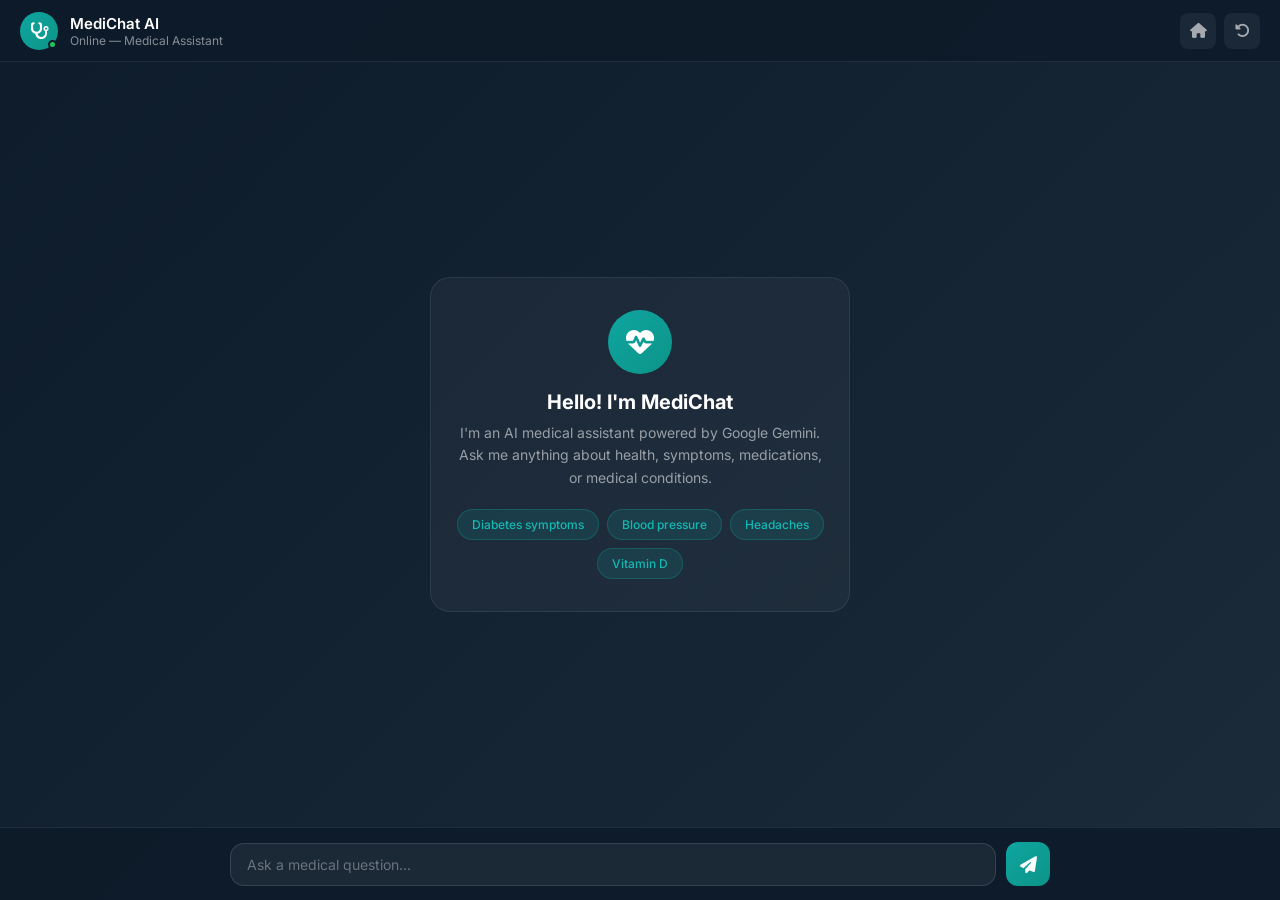
<file: templates/chatbox.html>
<!DOCTYPE html>
<html lang="en">
<head>
  <meta charset="UTF-8"/>
  <meta name="viewport" content="width=device-width, initial-scale=1.0"/>
  <title>MediChat — AI Chat</title>
  <link href="https://fonts.googleapis.com/css2?family=Inter:wght@400;500;600;700&display=swap" rel="stylesheet">
  <link rel="stylesheet" href="https://cdnjs.cloudflare.com/ajax/libs/font-awesome/6.4.0/css/all.min.css">
  <style>
    *,*::before,*::after{box-sizing:border-box;margin:0;padding:0}
    :root{--navy:#0d1b2a;--teal:#0ea5a0;--teal2:#14b8b3;--text:#1e2d3d;--muted:#6b7c8d;--border:#dce6ed;--gray:#f4f7f9}
    html,body{height:100%;font-family:'Inter',sans-serif}
    body{display:flex;flex-direction:column;background:linear-gradient(135deg,#0d1b2a 0%,#1b2b3a 100%)}
    header{display:flex;align-items:center;justify-content:space-between;padding:0 20px;height:62px;background:rgba(13,27,42,0.95);border-bottom:1px solid rgba(255,255,255,0.08);flex-shrink:0}
    .header-left{display:flex;align-items:center;gap:12px}
    .bot-avatar{width:38px;height:38px;border-radius:50%;background:linear-gradient(135deg,var(--teal),#0d9488);display:flex;align-items:center;justify-content:center;font-size:17px;color:white;position:relative;flex-shrink:0}
    .bot-online{position:absolute;bottom:1px;right:1px;width:9px;height:9px;border-radius:50%;background:#22c55e;border:2px solid #0d1b2a}
    .bot-info .name{font-size:15px;font-weight:600;color:white}
    .bot-info .status{font-size:12px;color:rgba(255,255,255,0.5)}
    .header-right{display:flex;gap:8px}
    .header-btn{width:36px;height:36px;border-radius:8px;background:rgba(255,255,255,0.06);border:none;color:rgba(255,255,255,0.6);font-size:15px;cursor:pointer;display:flex;align-items:center;justify-content:center;transition:all .2s;text-decoration:none}
    .header-btn:hover{background:rgba(255,255,255,0.12);color:white}
    .chat-area{flex:1;overflow-y:auto;padding:24px 20px;display:flex;flex-direction:column;gap:20px;max-width:820px;width:100%;margin:0 auto;align-self:stretch}
    .chat-area::-webkit-scrollbar{width:4px}
    .chat-area::-webkit-scrollbar-thumb{background:rgba(255,255,255,0.12);border-radius:2px}
    .msg-row{display:flex;gap:10px;align-items:flex-end}
    .msg-row.user{flex-direction:row-reverse}
    .msg-avatar{width:32px;height:32px;border-radius:50%;flex-shrink:0;overflow:hidden;display:flex;align-items:center;justify-content:center;font-size:14px;font-weight:600}
    .msg-avatar.bot{background:linear-gradient(135deg,var(--teal),#0d9488);color:white}
    .msg-avatar.user-av{background:linear-gradient(135deg,#6366f1,#4f46e5);color:white}
    .bubble{max-width:72%;padding:12px 16px;border-radius:18px;font-size:14px;line-height:1.65;position:relative}
    .bubble.bot{background:rgba(255,255,255,0.08);color:rgba(255,255,255,0.9);border-bottom-left-radius:4px;border:1px solid rgba(255,255,255,0.08)}
    .bubble.user{background:linear-gradient(135deg,var(--teal),#0d9488);color:white;border-bottom-right-radius:4px}
    .bubble p{margin-bottom:8px}
    .bubble p:last-child{margin-bottom:0}
    .bubble ul,.bubble ol{padding-left:18px;margin:6px 0}
    .bubble li{margin-bottom:4px}
    .bubble strong{font-weight:600}
    .msg-time{font-size:10px;opacity:.5;margin-top:5px;display:block}
    .welcome-card{text-align:center;padding:32px 24px;background:rgba(255,255,255,0.04);border:1px solid rgba(255,255,255,0.08);border-radius:20px;margin:auto;max-width:420px;width:100%}
    .welcome-icon{width:64px;height:64px;border-radius:50%;background:linear-gradient(135deg,var(--teal),#0d9488);display:flex;align-items:center;justify-content:center;font-size:28px;color:white;margin:0 auto 16px}
    .welcome-card h2{font-size:20px;font-weight:700;color:white;margin-bottom:8px}
    .welcome-card p{font-size:14px;color:rgba(255,255,255,0.55);line-height:1.6;margin-bottom:20px}
    .quick-btns{display:flex;flex-wrap:wrap;gap:8px;justify-content:center}
    .quick-btn{padding:7px 14px;background:rgba(14,165,160,0.15);border:1px solid rgba(14,165,160,0.3);border-radius:50px;color:var(--teal2);font-size:12px;font-weight:500;cursor:pointer;transition:all .2s;font-family:'Inter',sans-serif}
    .quick-btn:hover{background:rgba(14,165,160,0.25);border-color:var(--teal2)}
    .typing{display:none;align-items:center;gap:10px}
    .typing.show{display:flex}
    .typing-dots{display:flex;gap:4px;padding:12px 16px;background:rgba(255,255,255,0.08);border-radius:18px;border-bottom-left-radius:4px;border:1px solid rgba(255,255,255,0.08)}
    .typing-dots span{width:6px;height:6px;border-radius:50%;background:rgba(255,255,255,0.4);animation:bounce .9s infinite}
    .typing-dots span:nth-child(2){animation-delay:.15s}
    .typing-dots span:nth-child(3){animation-delay:.3s}
    @keyframes bounce{0%,60%,100%{transform:translateY(0)}30%{transform:translateY(-5px)}}
    .input-bar{padding:14px 20px;background:rgba(13,27,42,0.95);border-top:1px solid rgba(255,255,255,0.08);flex-shrink:0}
    .input-inner{max-width:820px;margin:0 auto;display:flex;gap:10px;align-items:flex-end}
    .input-wrap{flex:1;background:rgba(255,255,255,0.06);border:1.5px solid rgba(255,255,255,0.12);border-radius:14px;padding:10px 16px;display:flex;align-items:center;gap:10px;transition:border-color .2s}
    .input-wrap:focus-within{border-color:var(--teal);background:rgba(255,255,255,0.08)}
    #msgInput{flex:1;background:none;border:none;outline:none;color:white;font-size:14px;font-family:'Inter',sans-serif;resize:none;max-height:120px;line-height:1.5}
    #msgInput::placeholder{color:rgba(255,255,255,0.35)}
    .send-btn{width:44px;height:44px;border-radius:12px;background:linear-gradient(135deg,var(--teal),#0d9488);border:none;color:white;font-size:17px;cursor:pointer;display:flex;align-items:center;justify-content:center;transition:all .2s;flex-shrink:0}
    .send-btn:hover{transform:scale(1.05);box-shadow:0 4px 15px rgba(14,165,160,0.4)}
    .send-btn:disabled{opacity:.5;cursor:not-allowed;transform:none}
    @media(max-width:600px){.chat-area{padding:16px 12px}.input-bar{padding:10px 12px}}
  </style>
</head>
<body>

<header>
  <div class="header-left">
    <div class="bot-avatar">
      <i class="fa-solid fa-stethoscope"></i>
      <div class="bot-online"></div>
    </div>
    <div class="bot-info">
      <div class="name">MediChat AI</div>
      <div class="status">Online — Medical Assistant</div>
    </div>
  </div>
  <div class="header-right">
    <a href="{{ url_for('agnos') }}" class="header-btn" title="Home"><i class="fa-solid fa-house"></i></a>
    <button class="header-btn" onclick="clearChat()" title="Clear chat"><i class="fa-solid fa-rotate-left"></i></button>
  </div>
</header>

<div class="chat-area" id="chatArea">
  <div class="welcome-card" id="welcomeCard">
    <div class="welcome-icon"><i class="fa-solid fa-heart-pulse"></i></div>
    <h2>Hello! I'm MediChat</h2>
    <p>I'm an AI medical assistant powered by Google Gemini. Ask me anything about health, symptoms, medications, or medical conditions.</p>
    <div class="quick-btns">
      <button class="quick-btn" onclick="sendQuick('What are common symptoms of diabetes?')">Diabetes symptoms</button>
      <button class="quick-btn" onclick="sendQuick('How do I lower my blood pressure naturally?')">Blood pressure</button>
      <button class="quick-btn" onclick="sendQuick('What causes frequent headaches?')">Headaches</button>
      <button class="quick-btn" onclick="sendQuick('What are signs of vitamin D deficiency?')">Vitamin D</button>
    </div>
  </div>
  <div class="typing msg-row" id="typingIndicator">
    <div class="msg-avatar bot"><i class="fa-solid fa-stethoscope"></i></div>
    <div class="typing-dots"><span></span><span></span><span></span></div>
  </div>
</div>

<div class="input-bar">
  <div class="input-inner">
    <div class="input-wrap">
      <textarea id="msgInput" placeholder="Ask a medical question..." rows="1"></textarea>
    </div>
    <button class="send-btn" id="sendBtn" onclick="sendMessage()"><i class="fa-solid fa-paper-plane"></i></button>
  </div>
</div>

<script>
  const chatArea = document.getElementById('chatArea');
  const msgInput = document.getElementById('msgInput');
  const sendBtn = document.getElementById('sendBtn');
  const typingIndicator = document.getElementById('typingIndicator');
  const welcomeCard = document.getElementById('welcomeCard');

  msgInput.addEventListener('keydown', e => {
    if (e.key === 'Enter' && !e.shiftKey) { e.preventDefault(); sendMessage(); }
  });
  msgInput.addEventListener('input', function() {
    this.style.height = 'auto';
    this.style.height = Math.min(this.scrollHeight, 120) + 'px';
  });

  function getTime() {
    const d = new Date();
    return d.getHours().toString().padStart(2,'0') + ':' + d.getMinutes().toString().padStart(2,'0');
  }

  function appendMsg(text, isUser) {
    const row = document.createElement('div');
    row.className = 'msg-row' + (isUser ? ' user' : '');
    const avatar = document.createElement('div');
    avatar.className = 'msg-avatar ' + (isUser ? 'user-av' : 'bot');
    avatar.innerHTML = isUser ? '<i class="fa-solid fa-user"></i>' : '<i class="fa-solid fa-stethoscope"></i>';
    const bubble = document.createElement('div');
    bubble.className = 'bubble ' + (isUser ? 'user' : 'bot');
    bubble.innerHTML = (isUser ? text : text) + '<span class="msg-time">' + getTime() + '</span>';
    row.appendChild(avatar);
    row.appendChild(bubble);
    chatArea.insertBefore(row, typingIndicator);
    chatArea.scrollTop = chatArea.scrollHeight;
  }

  function sendMessage() {
    const text = msgInput.value.trim();
    if (!text) return;
    if (welcomeCard) welcomeCard.style.display = 'none';
    appendMsg(text, true);
    msgInput.value = '';
    msgInput.style.height = 'auto';
    sendBtn.disabled = true;
    typingIndicator.classList.add('show');
    chatArea.scrollTop = chatArea.scrollHeight;
    $.ajax({ data: { msg: text }, type: 'POST', url: '/get' })
      .done(data => { typingIndicator.classList.remove('show'); appendMsg(data, false); })
      .fail(() => { typingIndicator.classList.remove('show'); appendMsg('<i>Sorry, something went wrong. Please try again.</i>', false); })
      .always(() => { sendBtn.disabled = false; });
  }

  function sendQuick(text) {
    msgInput.value = text;
    sendMessage();
  }

  function clearChat() {
    const msgs = chatArea.querySelectorAll('.msg-row:not(#typingIndicator)');
    msgs.forEach(m => m.remove());
    if (welcomeCard) welcomeCard.style.display = 'block';
  }
</script>
<script src="https://cdnjs.cloudflare.com/ajax/libs/jquery/3.7.1/jquery.min.js"></script>
</body>
</html>
</file>
